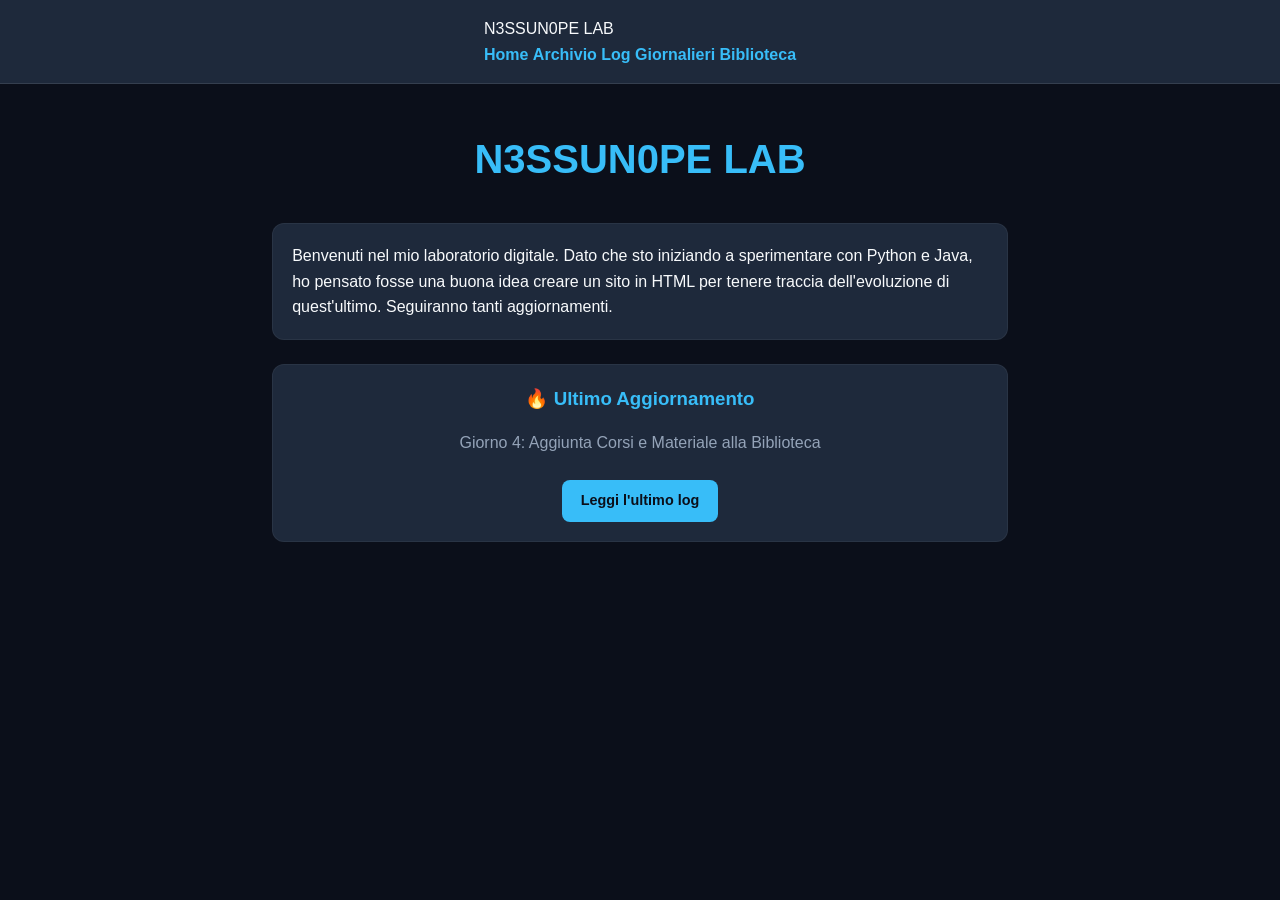
<file: index.html>
<!DOCTYPE html>
<html>
<head>
    <title>Home Page N3SSUN0PE LAB</title>
    <link rel="stylesheet" href="style.css">
    <meta name="google-site-verification" content="kBuluuPNDOZvU0NJDACWlnb50VMcXfLut7V9dXuhPXE" />
</head>
<body>
    <nav class="navbar">
        <div class="nav-content">
            <span class="nav-logo">N3SSUN0PE LAB</span>
            <div class="nav-links">
                <a href="index.html" class="active">Home</a>
                <a href="archivio.html">Archivio Log Giornalieri</a>
                <a href="biblioteca.html">Biblioteca</a>
            </div>
        </div>
    </nav>

    <div class="container">
        <h1>N3SSUN0PE LAB</h1>
        <div class="log-card" style="text-align: left;">
            <p style="margin: 0;">Benvenuti nel mio laboratorio digitale. Dato che sto iniziando a sperimentare con Python e Java, ho pensato fosse una buona idea creare un sito in HTML per tenere traccia dell'evoluzione di quest'ultimo. Seguiranno tanti aggiornamenti.</p>
        </div>
        <div class="log-card" style="display: flex; flex-direction: column; align-items: center; gap: 0.5rem;">
            <h3 style="color: var(--accent); margin: 0;">🔥 Ultimo Aggiornamento</h3>
            <!-- LATEST_START -->
            <p style="margin: 0.5rem 0; color: var(--text-dim);">Giorno 4: Aggiunta Corsi e Materiale alla Biblioteca</p>
            <a href="giorno4.html" style="background: var(--accent); color: var(--bg); padding: 0.6rem 1.2rem; border-radius: 8px; font-weight: bold; font-size: 0.9rem; margin-top: 0.5rem; transition: 0.3s;">Leggi l'ultimo log</a>
            <!-- LATEST_END -->
        </div>
    </div>
</body>
</html>
</file>
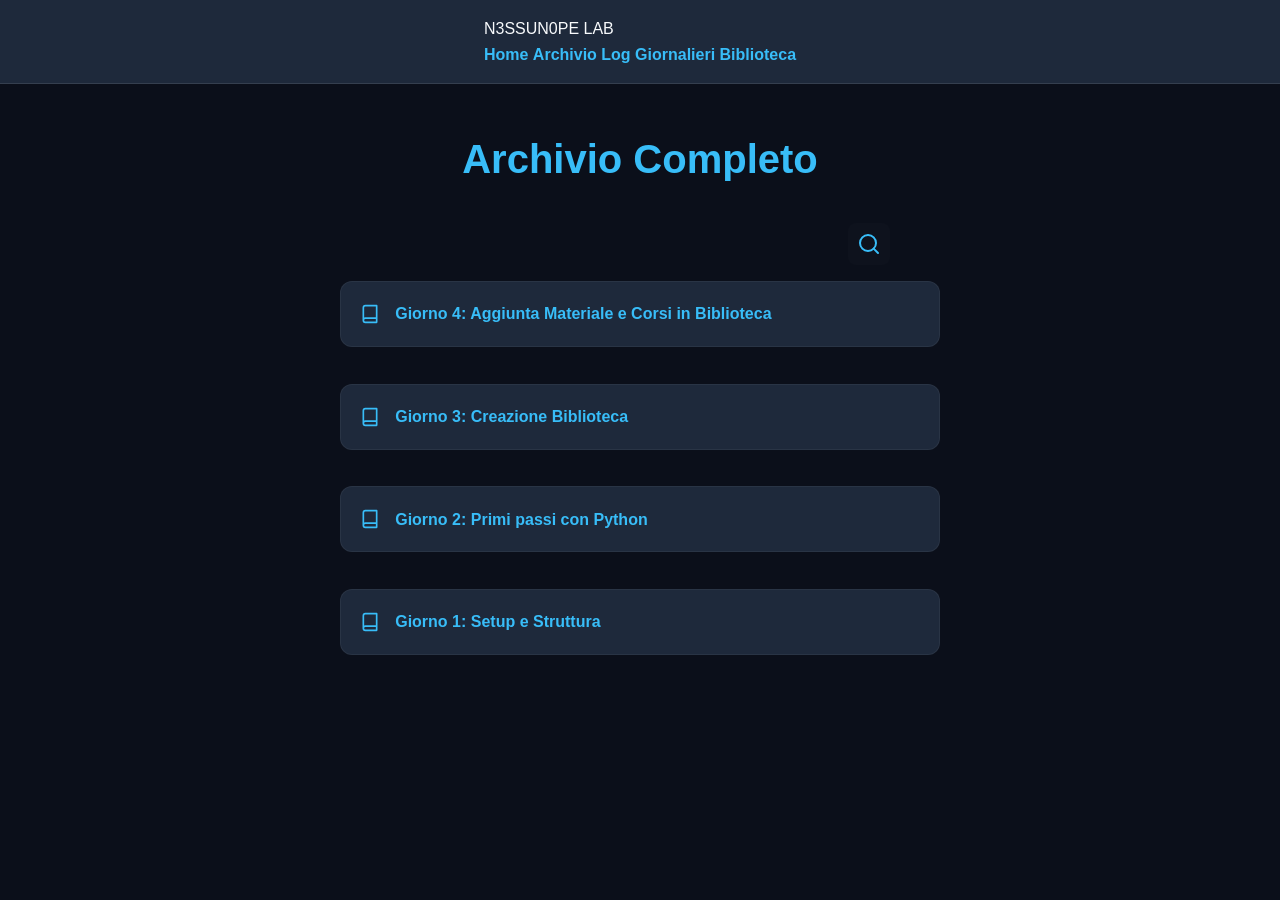
<file: archivio.html>
<!DOCTYPE html>
<html>
<head>
    <title>Archivio Log Giornalieri - N3SSUN0PE LAB</title>
    <link rel="stylesheet" href="style.css">
</head>
<body>
    <nav class="navbar">
        <div class="nav-content">
            <span class="nav-logo">N3SSUN0PE LAB</span>
            <div class="nav-links">
                <a href="index.html">Home</a>
                <a href="archivio.html" class="active">Archivio Log Giornalieri</a>
                <a href="biblioteca.html">Biblioteca</a>
            </div>
        </div>
    </nav>

    <div class="container">
        <h1>Archivio Completo</h1>
        
        <div style="max-width: 500px; margin: 0 auto 1rem auto; display: flex; justify-content: flex-end;">
            <div id="containerRicerca" class="search-wrapper">
                <svg id="iconaLente" onclick="toggleRicerca()" class="search-icon" viewBox="0 0 24 24" fill="none" stroke="currentColor" stroke-width="2" stroke-linecap="round" stroke-linejoin="round">
                    <circle cx="11" cy="11" r="8"></circle>
                    <line x1="21" y1="21" x2="16.65" y2="16.65"></line>
                </svg>
                <input type="text" id="barraRicerca" onkeyup="filtraLog()" placeholder="Cerca log..." class="search-input">
            </div>
        </div>

        <div class="grid-materie">
            <!-- INJECT_HERE -->
            <a href="giorno4.html" class="log-card">
                <svg width="20" height="20" viewBox="0 0 24 24" fill="none" stroke="currentColor" stroke-width="2" stroke-linecap="round" stroke-linejoin="round"><path d="M4 19.5v-15A2.5 2.5 0 0 1 6.5 2H20v20H6.5a2.5 2.5 0 0 1 0-5H20"/></svg>
                Giorno 4: Aggiunta Materiale e Corsi in Biblioteca
            </a>

            <a href="giorno3.html" class="log-card">
                <svg width="20" height="20" viewBox="0 0 24 24" fill="none" stroke="currentColor" stroke-width="2" stroke-linecap="round" stroke-linejoin="round"><path d="M4 19.5v-15A2.5 2.5 0 0 1 6.5 2H20v20H6.5a2.5 2.5 0 0 1 0-5H20"/></svg>
                Giorno 3: Creazione Biblioteca
            </a>

            <a href="giorno2.html" class="log-card">
                <svg width="20" height="20" viewBox="0 0 24 24" fill="none" stroke="currentColor" stroke-width="2" stroke-linecap="round" stroke-linejoin="round"><path d="M4 19.5v-15A2.5 2.5 0 0 1 6.5 2H20v20H6.5a2.5 2.5 0 0 1 0-5H20"/></svg>
                Giorno 2: Primi passi con Python
            </a>

            <a href="giorno1.html" class="log-card">
                <svg width="20" height="20" viewBox="0 0 24 24" fill="none" stroke="currentColor" stroke-width="2" stroke-linecap="round" stroke-linejoin="round"><path d="M4 19.5v-15A2.5 2.5 0 0 1 6.5 2H20v20H6.5a2.5 2.5 0 0 1 0-5H20"/></svg>
                Giorno 1: Setup e Struttura
            </a>
        </div>
    </div>

<script>
        const searchWrapper = document.getElementById('containerRicerca');
        const searchInput = document.getElementById('barraRicerca');

        function toggleRicerca() {
            searchWrapper.classList.toggle('expanded');
            if (searchWrapper.classList.contains('expanded')) {
                searchInput.focus();
            } else {
                pulisciRicerca();
            }
        }

        function pulisciRicerca() {
            searchInput.value = ''; 
            filtraLog(); // Rimostra tutti i log
        }

        function filtraLog() {
            let inputLower = searchInput.value.toLowerCase();
            let cards = document.querySelectorAll('.log-card');

            cards.forEach(card => {
                let testo = card.textContent || card.innerText;
                if (testo.toLowerCase().indexOf(inputLower) > -1) {
                    card.style.display = "flex"; // "flex" per mantenere l'allineamento delle icone
                } else {
                    card.style.display = "none";
                }
            });
        }

        // Chiude la barra se clicchi fuori
        document.addEventListener('click', function(event) {
            if (searchWrapper.classList.contains('expanded') && !searchWrapper.contains(event.target)) {
                searchWrapper.classList.remove('expanded');
                pulisciRicerca();
            }
        });
    </script>
    
</body>
</html>
</file>
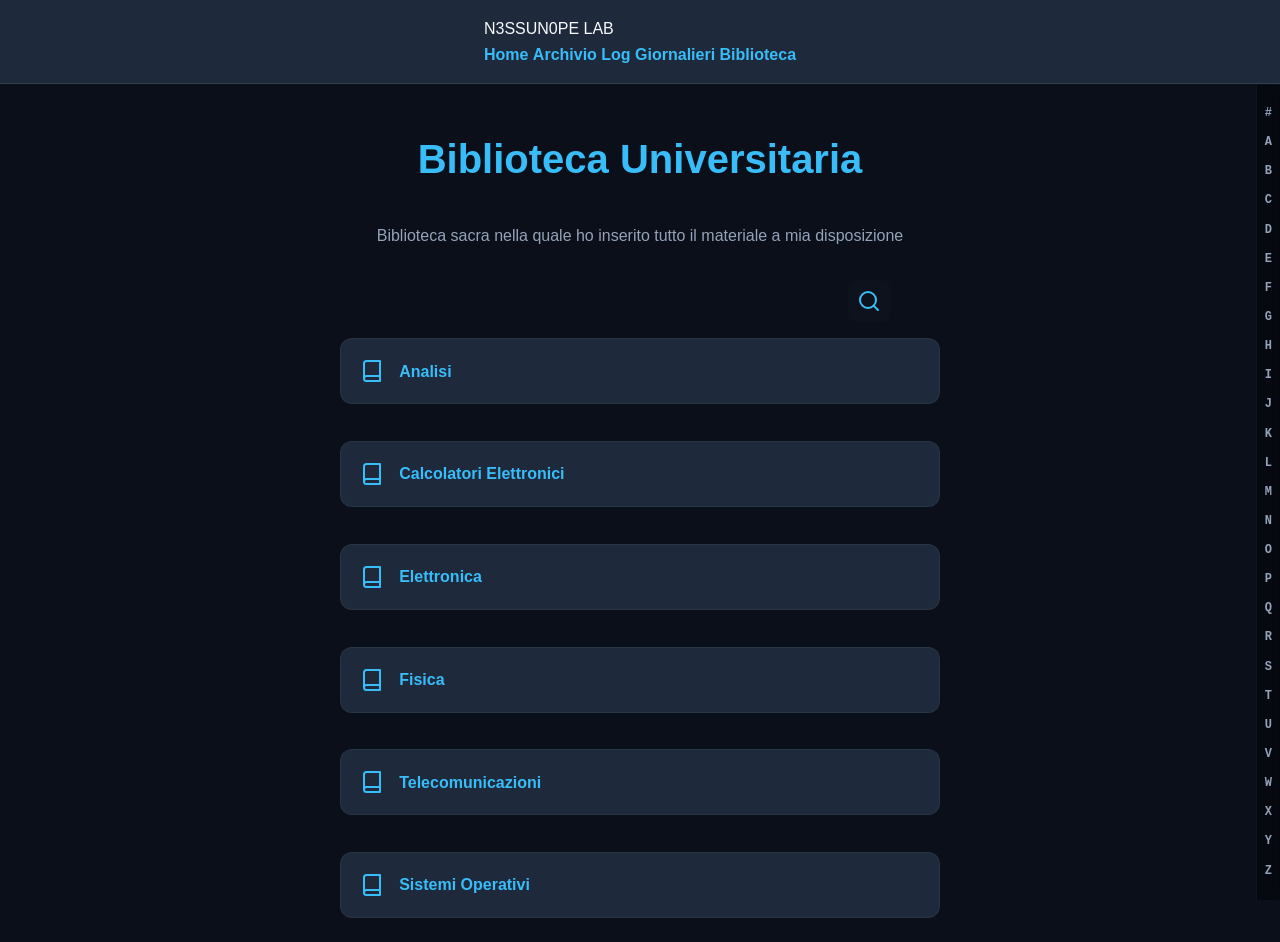
<file: biblioteca.html>
<!DOCTYPE html>
<html>
<head>
    <title>Biblioteca - N3SSUN0PE LAB</title>
    <link rel="stylesheet" href="style.css">
</head>
<body>
    <nav class="navbar">
        <div class="nav-content">
            <span class="nav-logo">N3SSUN0PE LAB</span>
            <div class="nav-links">
                <a href="index.html">Home</a>
                <a href="archivio.html">Archivio Log Giornalieri</a>
                <a href="biblioteca.html" class="active">Biblioteca</a>
            </div>
        </div>
    </nav>
    
    <div class="container">
        <h1>Biblioteca Universitaria</h1>
        <p style="color: var(--text-dim); text-align: center; margin-bottom: 2rem;">Biblioteca sacra nella quale ho inserito tutto il materiale a mia disposizione</p>
        
        <div style="max-width: 500px; margin: 0 auto 1rem auto; display: flex; justify-content: flex-end;">
            <div id="containerRicerca" class="search-wrapper">
                
                <svg id="iconaLente" onclick="toggleRicerca()" class="search-icon" viewBox="0 0 24 24" fill="none" stroke="currentColor" stroke-width="2" stroke-linecap="round" stroke-linejoin="round">
                    <circle cx="11" cy="11" r="8"></circle>
                    <line x1="21" y1="21" x2="16.65" y2="16.65"></line>
                </svg>

                <input type="text" id="barraRicerca" onkeyup="filtraMaterie()" placeholder="Cerca corso..." class="search-input">
            </div>
        </div>
        <!-- INJECT_BIBLIOTECA_START -->
        <div class="grid-materie">
            <a href="materia_analisi.html" class="log-card">
                <svg width="24" height="24" viewBox="0 0 24 24" fill="none" stroke="currentColor" stroke-width="2" stroke-linecap="round" stroke-linejoin="round"><path d="M4 19.5v-15A2.5 2.5 0 0 1 6.5 2H20v20H6.5a2.5 2.5 0 0 1 0-5H20"/></svg>
                Analisi
            </a>
            <a href="materia_calcolatori_elettronici.html" class="log-card">
                <svg width="24" height="24" viewBox="0 0 24 24" fill="none" stroke="currentColor" stroke-width="2" stroke-linecap="round" stroke-linejoin="round"><path d="M4 19.5v-15A2.5 2.5 0 0 1 6.5 2H20v20H6.5a2.5 2.5 0 0 1 0-5H20"/></svg>
                Calcolatori Elettronici
            </a>
            <a href="materia_elettronica.html" class="log-card">
                <svg width="24" height="24" viewBox="0 0 24 24" fill="none" stroke="currentColor" stroke-width="2" stroke-linecap="round" stroke-linejoin="round"><path d="M4 19.5v-15A2.5 2.5 0 0 1 6.5 2H20v20H6.5a2.5 2.5 0 0 1 0-5H20"/></svg>
                Elettronica
            </a>
            <a href="materia_Fisica.html" class="log-card">
                <svg width="24" height="24" viewBox="0 0 24 24" fill="none" stroke="currentColor" stroke-width="2" stroke-linecap="round" stroke-linejoin="round"><path d="M4 19.5v-15A2.5 2.5 0 0 1 6.5 2H20v20H6.5a2.5 2.5 0 0 1 0-5H20"/></svg>
                Fisica
            </a>
            <a href="materia_fondamenti_di_telecomunicazioni.html" class="log-card">
                <svg width="24" height="24" viewBox="0 0 24 24" fill="none" stroke="currentColor" stroke-width="2" stroke-linecap="round" stroke-linejoin="round"><path d="M4 19.5v-15A2.5 2.5 0 0 1 6.5 2H20v20H6.5a2.5 2.5 0 0 1 0-5H20"/></svg>
                Telecomunicazioni
            </a>
            <a href="materia_sistemi_operativi.html" class="log-card">
                <svg width="24" height="24" viewBox="0 0 24 24" fill="none" stroke="currentColor" stroke-width="2" stroke-linecap="round" stroke-linejoin="round"><path d="M4 19.5v-15A2.5 2.5 0 0 1 6.5 2H20v20H6.5a2.5 2.5 0 0 1 0-5H20"/></svg>
                Sistemi Operativi
            </a>
        </div>
        <!-- INJECT_BIBLIOTECA_END -->
    </div>

    <div id="rubricaAlfabetica" class="alfabeto-sidebar"></div>

    <script>
        const searchWrapper = document.getElementById('containerRicerca');
        const searchInput = document.getElementById('barraRicerca');
        const rubrica = document.getElementById('rubricaAlfabetica');

        // --- 1. GENERAZIONE RUBRICA ALFABETICA ---
        const lettere = ['#', 'A','B','C','D','E','F','G','H','I','J','K','L','M','N','O','P','Q','R','S','T','U','V','W','X','Y','Z'];
        lettere.forEach(l => {
            let span = document.createElement('span');
            span.innerText = l;
            span.onclick = () => vaiALettera(l);
            rubrica.appendChild(span);
        });

        // --- 2. LOGICA DI SCORRIMENTO RUBRICA (Navigazione pura) ---
        function vaiALettera(lettera) {
            // Se clicchi il cancelletto, torna in cima alla pagina
            if (lettera === '#') {
                window.scrollTo({ top: 0, behavior: 'smooth' });
                return;
            }

            let bottoni = document.querySelectorAll('.log-card');
            for (let bottone of bottoni) {
                let testo = bottone.textContent || bottone.innerText;
                // Pulisce l'emoji per leggere la prima lettera vera
                let testoPulito = testo.replace(/[^a-zA-Z]/g, '').trim().toUpperCase(); 
                
                if (testoPulito.startsWith(lettera)) {
                    // Trovato! Scorri morbidamente fino a questo bottone centrandolo nello schermo
                    bottone.scrollIntoView({ behavior: 'smooth', block: 'center' });
                    
                    // Piccolo flash tattico (ingrandimento e bordo cyan) per evidenziare il bersaglio
                    bottone.style.borderColor = 'var(--accent)';
                    bottone.style.transform = 'scale(1.05)';
                    
                    // Rimuove l'effetto dopo 800 millisecondi
                    setTimeout(() => {
                        bottone.style.borderColor = 'rgba(255,255,255,0.05)';
                        bottone.style.transform = '';
                    }, 800);
                    
                    break; // Si ferma al primo che trova, ignorando i successivi con la stessa lettera
                }
            }
        }

        // --- 3. LOGICA BARRA DI RICERCA (Questa rimane un filtro puro) ---
        function toggleRicerca() {
            searchWrapper.classList.toggle('expanded');
            if (searchWrapper.classList.contains('expanded')) {
                searchInput.focus();
            } else {
                pulisciRicerca();
            }
        }

        function pulisciRicerca() {
            searchInput.value = ''; 
            filtraMaterie(); // Rimostra tutto
        }

        function filtraMaterie() {
            let inputLower = searchInput.value.toLowerCase();
            let bottoni = document.querySelectorAll('.log-card');

            bottoni.forEach(bottone => {
                let testo = bottone.textContent || bottone.innerText;
                if (testo.toLowerCase().indexOf(inputLower) > -1) {
                    bottone.style.display = "block";
                } else {
                    bottone.style.display = "none";
                }
            });
        }

        // --- 4. RADAR AUTO-CHIUSURA ---
        document.addEventListener('click', function(event) {
            if (searchWrapper.classList.contains('expanded') && !searchWrapper.contains(event.target)) {
                searchWrapper.classList.remove('expanded');
                pulisciRicerca();
            }
        });
    </script>
</body>
</html>
</file>
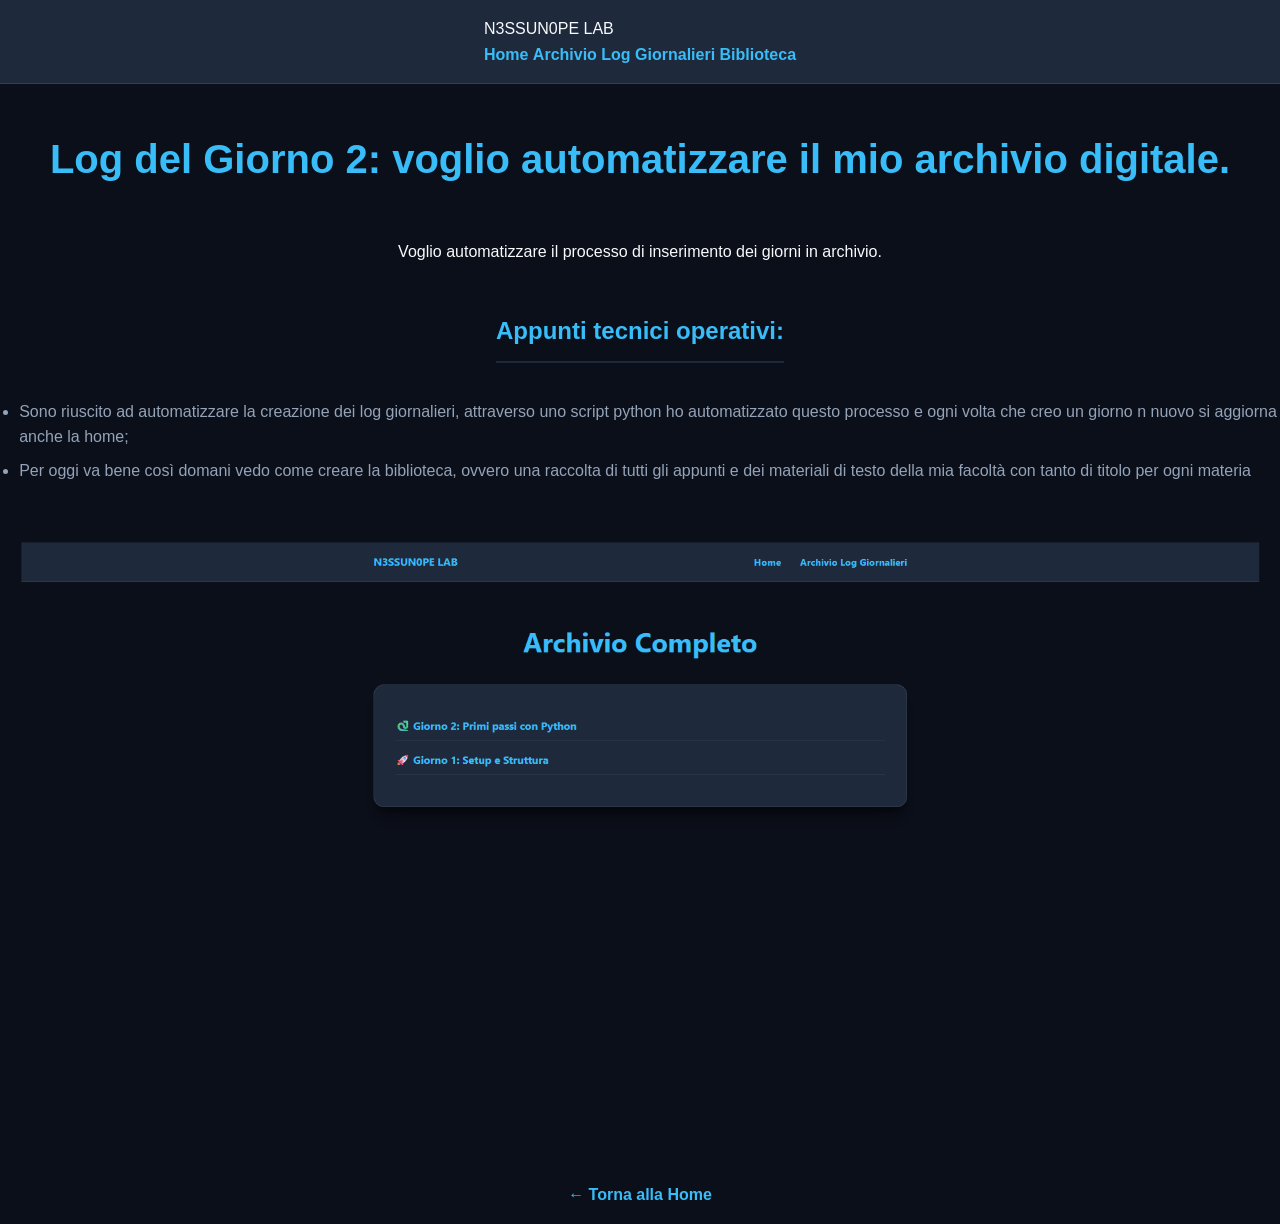
<file: giorno2.html>
<!DOCTYPE html>
<html>
<head>
    <title>Giorno 2 - Primi passi con python per automatizzare</title>
    <link rel="stylesheet" href="style.css">
</head>
<body>
    <nav class="navbar">
        <div class="nav-content">
            <span class="nav-logo">N3SSUN0PE LAB</span>
            <div class="nav-links">
                <a href="index.html">Home</a>
                <a href="archivio.html">Archivio Log Giornalieri</a>
                <a href="biblioteca.html" class="active">Biblioteca</a>
            </div>
        </div>
    </nav>
    <h1>Log del Giorno 2: voglio automatizzare il mio archivio digitale.</h1>
    <p>Voglio automatizzare il processo di inserimento dei giorni in archivio.</p>

    <h2>Appunti tecnici operativi:</h2>
    <ul>
        <li>Sono riuscito ad automatizzare la creazione dei log giornalieri, attraverso uno script python ho automatizzato questo processo e ogni volta che creo un giorno n nuovo si aggiorna anche la home;</li>
        <li>Per oggi va bene così domani vedo come creare la biblioteca, ovvero una raccolta di tutti gli appunti e dei materiali di testo della mia facoltà con tanto di titolo per ogni materia</li>
    </ul>
    <img src="giorno2.png" alt="screenshot di test del giorno corrente">

    <br>
    <p><a href="index.html">← Torna alla Home</a></p>
</body>
</html>
</file>
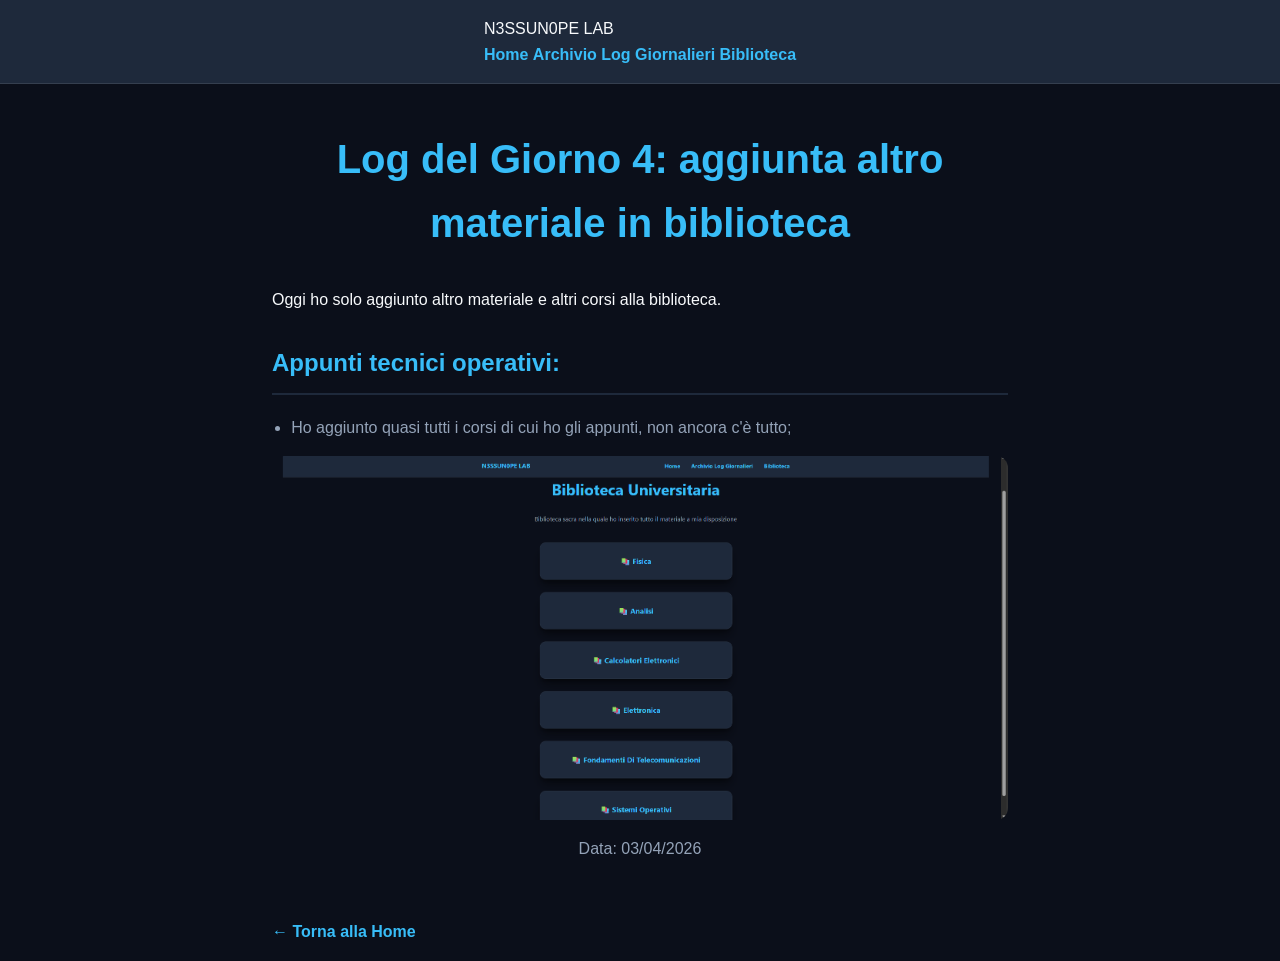
<file: giorno4.html>
<!DOCTYPE html>
<html>
<head>
    <title>Giorno 4 - N3SSUN0PE LAB</title>
    <link rel="stylesheet" href="style.css">
</head>
<body>
    <nav class="navbar">
        <div class="nav-content">
            <span class="nav-logo">N3SSUN0PE LAB</span>
            <div class="nav-links">
                <a href="index.html">Home</a>
                <a href="archivio.html">Archivio Log Giornalieri</a>
                <a href="biblioteca.html" class="active">Biblioteca</a>
            </div>
        </div>
    </nav>

    <div class="container">
        <h1>Log del Giorno 4: aggiunta altro materiale in biblioteca</h1>
        <p>Oggi ho solo aggiunto altro materiale e altri corsi alla biblioteca.</p>
        
        <h2>Appunti tecnici operativi:</h2>
        <ul>
            <li>Ho aggiunto quasi tutti i corsi di cui ho gli appunti, non ancora c'è tutto;</li>
        </ul>
        <img src="giorno4.png" alt="screenshot di test del giorno corrente">
        <p style="color: var(--text-dim); text-align: center;">Data: 03/04/2026</p>
        
        <br>
    <p><a href="index.html">← Torna alla Home</a></p>
    </div>
</body>
</html>
</file>
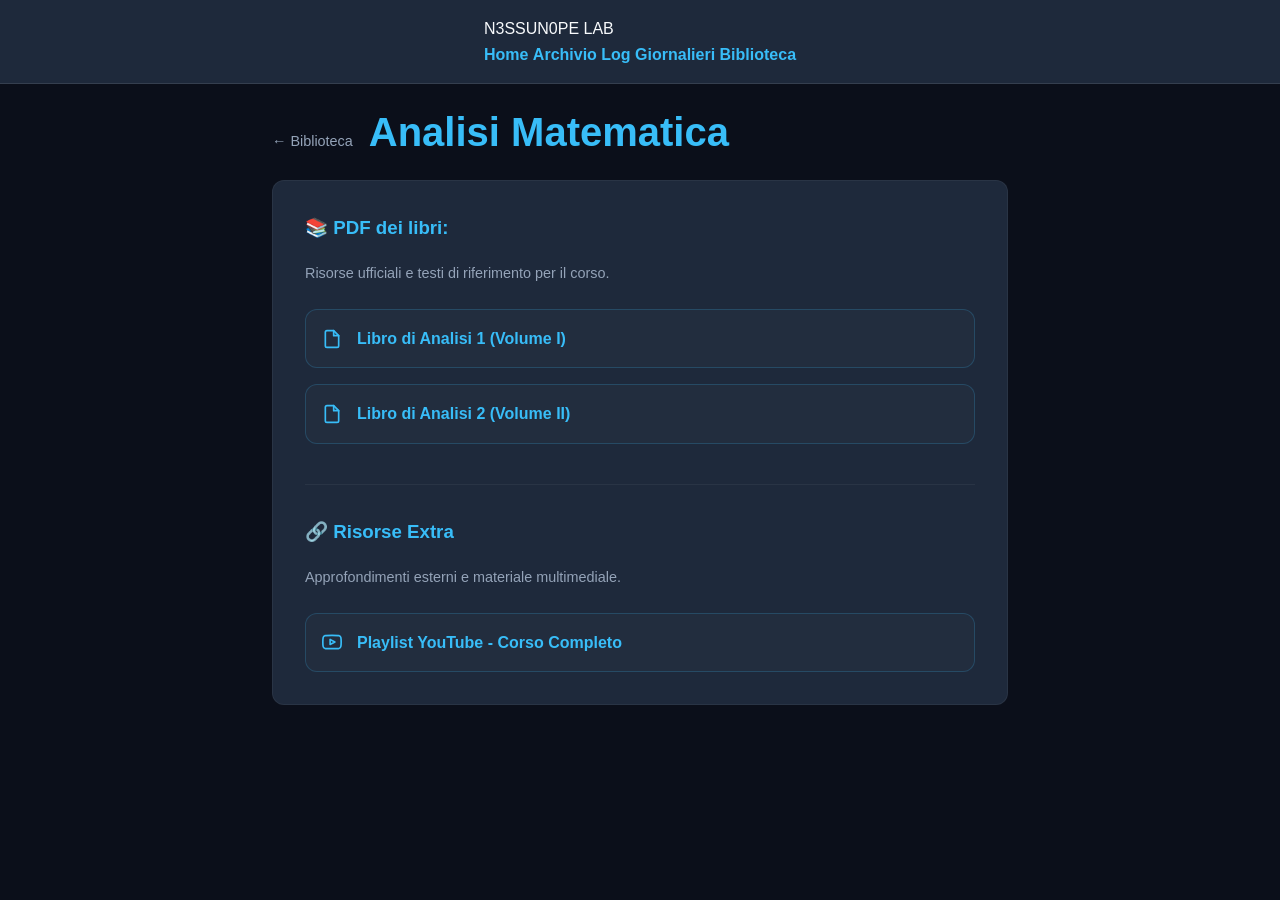
<file: materia_analisi.html>
<!DOCTYPE html>
<html>
<head>
    <title>Analisi - N3SSUN0PE LAB</title>
    <link rel="stylesheet" href="style.css">
</head>
<body>
    <nav class="navbar">
        <div class="nav-content">
            <span class="nav-logo">N3SSUN0PE LAB</span>
            <div class="nav-links">
                <a href="index.html">Home</a>
                <a href="archivio.html">Archivio Log Giornalieri</a>
                <a href="biblioteca.html" class="active">Biblioteca</a>
            </div>
        </div>
    </nav>

    <div class="container">
        <div style="display: flex; align-items: baseline; gap: 1rem; margin-bottom: 1rem;">
            <a href="biblioteca.html" style="color: var(--text-dim); font-size: 0.9rem; font-weight: normal;">← Biblioteca</a>
            <h1 style="margin: 0; text-align: left;">Analisi Matematica</h1>
        </div>
        
        <div class="log-card" style="display: block; text-align: left; padding: 2rem;">
            
            <h3 style="color: var(--accent); margin-top: 0;">📚 PDF dei libri:</h3>
            <p style="color: var(--text-dim); font-size: 0.9rem; margin-bottom: 1.5rem;">Risorse ufficiali e testi di riferimento per il corso.</p>
            
            <div style="display: flex; flex-direction: column; gap: 1rem; margin-bottom: 2.5rem;">
                <a href="assets/biblioteca/analisi/analisiVol1.pdf" target="_blank" class="log-card" style="margin: 0; padding: 1rem; border-color: rgba(56, 189, 248, 0.2); background: rgba(255,255,255,0.02); justify-content: flex-start;">
                    <svg width="20" height="20" viewBox="0 0 24 24" fill="none" stroke="currentColor" stroke-width="2" stroke-linecap="round" stroke-linejoin="round"><path d="M14 2H6a2 2 0 0 0-2 2v16a2 2 0 0 0 2 2h12a2 2 0 0 0 2-2V8z"></path><polyline points="14 2 14 8 20 8"></polyline></svg>
                    Libro di Analisi 1 (Volume I)
                </a>
                <a href="assets/biblioteca/analisi/analisiVol2.pdf" target="_blank" class="log-card" style="margin: 0; padding: 1rem; border-color: rgba(56, 189, 248, 0.2); background: rgba(255,255,255,0.02); justify-content: flex-start;">
                    <svg width="20" height="20" viewBox="0 0 24 24" fill="none" stroke="currentColor" stroke-width="2" stroke-linecap="round" stroke-linejoin="round"><path d="M14 2H6a2 2 0 0 0-2 2v16a2 2 0 0 0 2 2h12a2 2 0 0 0 2-2V8z"></path><polyline points="14 2 14 8 20 8"></polyline></svg>
                    Libro di Analisi 2 (Volume II)
                </a>
            </div>

            <hr style="border: 0; border-top: 1px solid rgba(255,255,255,0.05); margin-bottom: 2rem;">

            <h3 style="color: var(--accent);">🔗 Risorse Extra</h3>
            <p style="color: var(--text-dim); font-size: 0.9rem; margin-bottom: 1.5rem;">Approfondimenti esterni e materiale multimediale.</p>
            
            <a href="https://youtube.com/playlist?list=PLAQopGWlIcyZlCmXWE_KvtMi57Mwbyf6C&si=ACmyqZ352jbSruxj" target="_blank" class="log-card" style="margin: 0; padding: 1rem; border-color: rgba(56, 189, 248, 0.2); background: rgba(255,255,255,0.02); justify-content: flex-start;">
                <svg width="20" height="20" viewBox="0 0 24 24" fill="none" stroke="currentColor" stroke-width="2" stroke-linecap="round" stroke-linejoin="round"><path d="M22.54 6.42a2.78 2.78 0 0 0-1.94-2C18.88 4 12 4 12 4s-6.88 0-8.6.42a2.78 2.78 0 0 0-1.94 2C1 8.11 1 12 1 12s0 3.89.42 5.58a2.78 2.78 0 0 0 1.94 2C5.12 20 12 20 12 20s6.88 0 8.6-.42a2.78 2.78 0 0 0 1.94-2C23 15.89 23 12 23 12s0-3.89-.42-5.58z"></path><polygon points="9.75 15.02 15.5 12 9.75 8.98 9.75 15.02"></polygon></svg>
                Playlist YouTube - Corso Completo
            </a>
        </div>
    </div>
</body>
</html>
</file>
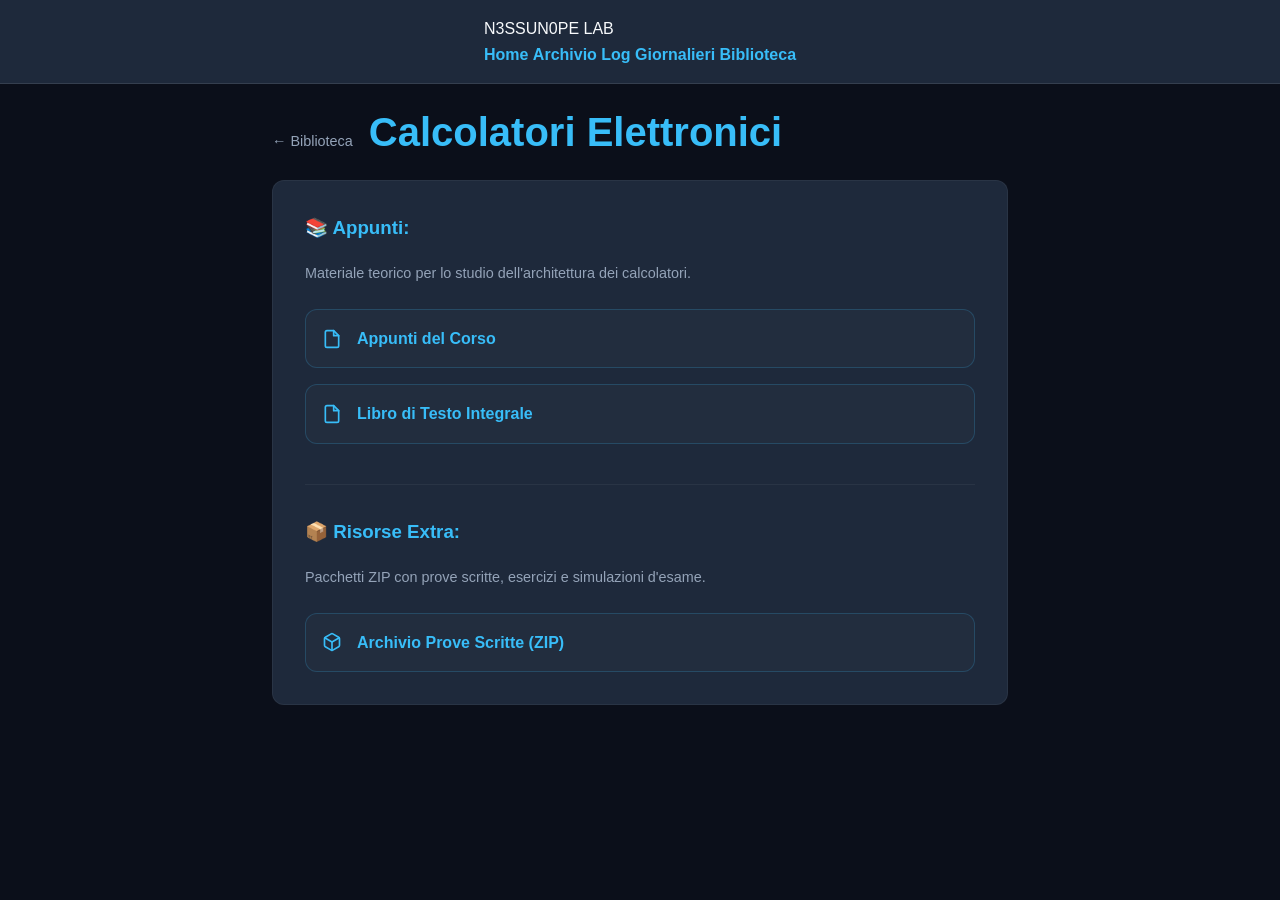
<file: materia_calcolatori_elettronici.html>
<!DOCTYPE html>
<html>
<head>
    <title>Calcolatori Elettronici - N3SSUN0PE LAB</title>
    <link rel="stylesheet" href="style.css">
</head>
<body>
    <nav class="navbar">
        <div class="nav-content">
            <span class="nav-logo">N3SSUN0PE LAB</span>
            <div class="nav-links">
                <a href="index.html">Home</a>
                <a href="archivio.html">Archivio Log Giornalieri</a>
                <a href="biblioteca.html" class="active">Biblioteca</a>
            </div>
        </div>
    </nav>

    <div class="container">
        <div style="display: flex; align-items: baseline; gap: 1rem; margin-bottom: 1rem;">
            <a href="biblioteca.html" style="color: var(--text-dim); font-size: 0.9rem; font-weight: normal;">← Biblioteca</a>
            <h1 style="margin: 0; text-align: left;">Calcolatori Elettronici</h1>
        </div>
        
        <div class="log-card" style="display: block; text-align: left; padding: 2rem;">
            
            <h3 style="color: var(--accent); margin-top: 0;">📚 Appunti:</h3>
            <p style="color: var(--text-dim); font-size: 0.9rem; margin-bottom: 1.5rem;">Materiale teorico per lo studio dell'architettura dei calcolatori.</p>
            
            <div style="display: flex; flex-direction: column; gap: 1rem; margin-bottom: 2.5rem;">
                <a href="assets/biblioteca/calcolatori_elettronici/AppuntiCalcolatoriElettronici.pdf" target="_blank" class="log-card" style="margin: 0; padding: 1rem; border-color: rgba(56, 189, 248, 0.2); background: rgba(255,255,255,0.02); justify-content: flex-start;">
                    <svg width="20" height="20" viewBox="0 0 24 24" fill="none" stroke="currentColor" stroke-width="2" stroke-linecap="round" stroke-linejoin="round"><path d="M14 2H6a2 2 0 0 0-2 2v16a2 2 0 0 0 2 2h12a2 2 0 0 0 2-2V8z"></path><polyline points="14 2 14 8 20 8"></polyline></svg>
                    Appunti del Corso
                </a>
                <a href="assets/biblioteca/calcolatori_elettronici/LibroCalcolatoriElettronici.pdf" target="_blank" class="log-card" style="margin: 0; padding: 1rem; border-color: rgba(56, 189, 248, 0.2); background: rgba(255,255,255,0.02); justify-content: flex-start;">
                    <svg width="20" height="20" viewBox="0 0 24 24" fill="none" stroke="currentColor" stroke-width="2" stroke-linecap="round" stroke-linejoin="round"><path d="M14 2H6a2 2 0 0 0-2 2v16a2 2 0 0 0 2 2h12a2 2 0 0 0 2-2V8z"></path><polyline points="14 2 14 8 20 8"></polyline></svg>
                    Libro di Testo Integrale
                </a>
            </div>

            <hr style="border: 0; border-top: 1px solid rgba(255,255,255,0.05); margin-bottom: 2rem;">

            <h3 style="color: var(--accent);">📦 Risorse Extra:</h3>
            <p style="color: var(--text-dim); font-size: 0.9rem; margin-bottom: 1.5rem;">Pacchetti ZIP con prove scritte, esercizi e simulazioni d'esame.</p>
            
            <a href="assets/biblioteca/calcolatori_elettronici/ArchivioCalcolatori.zip" target="_blank" class="log-card" style="margin: 0; padding: 1rem; border-color: rgba(56, 189, 248, 0.2); background: rgba(255,255,255,0.02); justify-content: flex-start;">
                <svg width="20" height="20" viewBox="0 0 24 24" fill="none" stroke="currentColor" stroke-width="2" stroke-linecap="round" stroke-linejoin="round"><path d="M21 16V8a2 2 0 0 0-1-1.73l-7-4a2 2 0 0 0-2 0l-7 4A2 2 0 0 0 3 8v8a2 2 0 0 0 1 1.73l7 4a2 2 0 0 0 2 0l7-4A2 2 0 0 0 21 16z"></path><polyline points="3.27 6.96 12 12.01 20.73 6.96"></polyline><line x1="12" y1="22.08" x2="12" y2="12"></line></svg>
                Archivio Prove Scritte (ZIP)
            </a>
        </div>
    </div>
</body>
</html>
</file>
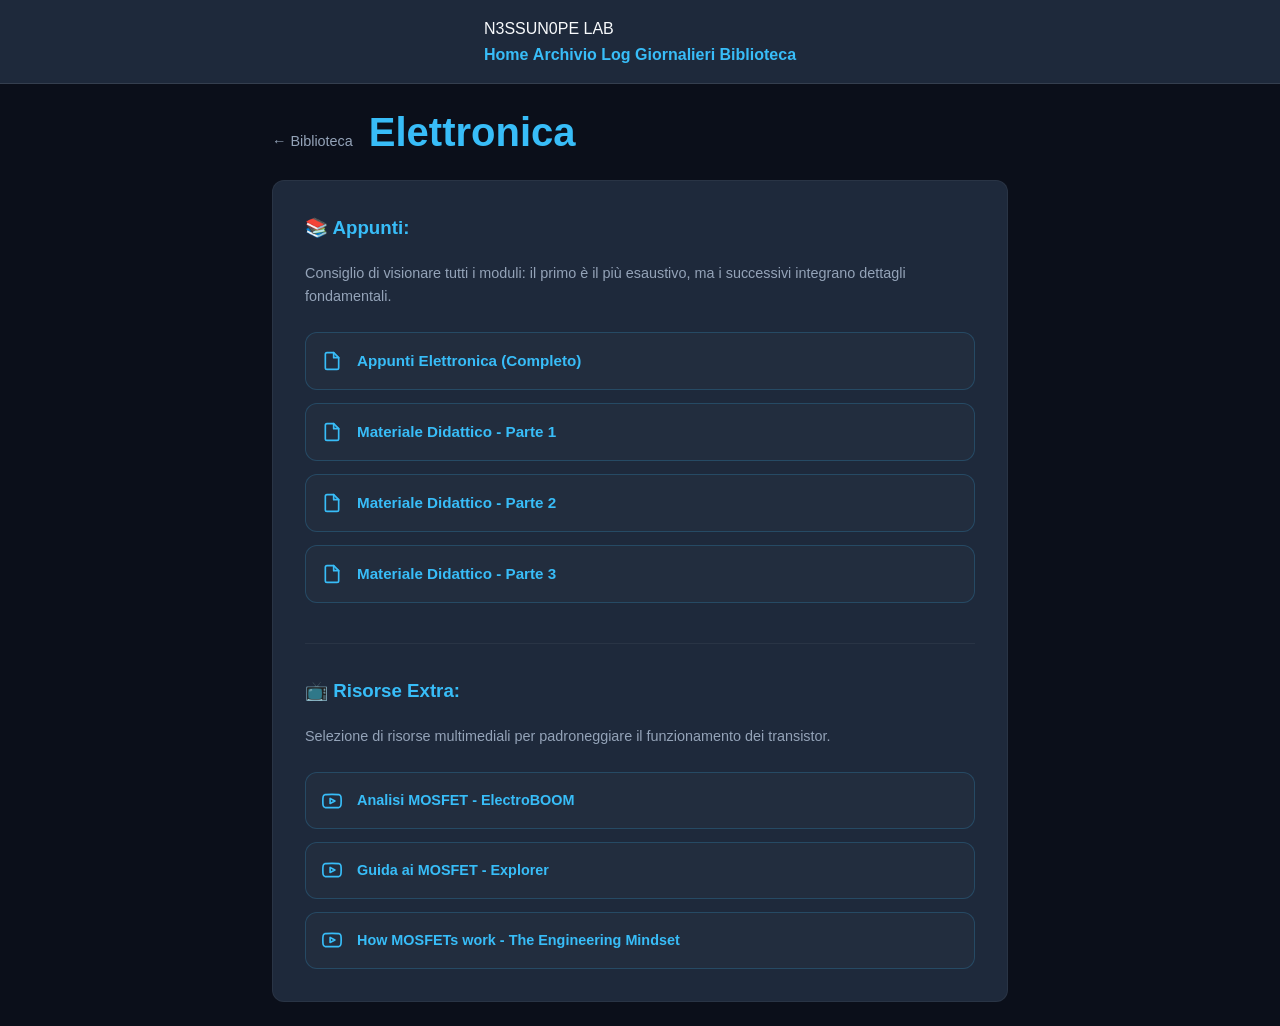
<file: materia_elettronica.html>
<!DOCTYPE html>
<html>
<head>
    <title>Elettronica - N3SSUN0PE LAB</title>
    <link rel="stylesheet" href="style.css">
</head>
<body>
    <nav class="navbar">
        <div class="nav-content">
            <span class="nav-logo">N3SSUN0PE LAB</span>
            <div class="nav-links">
                <a href="index.html">Home</a>
                <a href="archivio.html">Archivio Log Giornalieri</a>
                <a href="biblioteca.html" class="active">Biblioteca</a>
            </div>
        </div>
    </nav>

    <div class="container">
        <div style="display: flex; align-items: baseline; gap: 1rem; margin-bottom: 1rem;">
            <a href="biblioteca.html" style="color: var(--text-dim); font-size: 0.9rem; font-weight: normal;">← Biblioteca</a>
            <h1 style="margin: 0; text-align: left;">Elettronica</h1>
        </div>
        
        <div class="log-card" style="display: block; text-align: left; padding: 2rem;">
            
            <h3 style="color: var(--accent); margin-top: 0;">📚 Appunti:</h3>
            <p style="color: var(--text-dim); font-size: 0.9rem; margin-bottom: 1.5rem;">
                Consiglio di visionare tutti i moduli: il primo è il più esaustivo, ma i successivi integrano dettagli fondamentali.
            </p>
            
            <div style="display: flex; flex-direction: column; gap: 0.8rem; margin-bottom: 2.5rem;">
                <a href="assets/biblioteca/elettronica/appunti_elettronica.pdf" target="_blank" class="log-card" style="margin: 0; padding: 1rem; border-color: rgba(56, 189, 248, 0.2); background: rgba(255,255,255,0.02); justify-content: flex-start; font-size: 0.95rem;">
                    <svg width="20" height="20" viewBox="0 0 24 24" fill="none" stroke="currentColor" stroke-width="2" stroke-linecap="round" stroke-linejoin="round"><path d="M14 2H6a2 2 0 0 0-2 2v16a2 2 0 0 0 2 2h12a2 2 0 0 0 2-2V8z"></path><polyline points="14 2 14 8 20 8"></polyline></svg>
                    Appunti Elettronica (Completo)
                </a>
                <a href="assets/biblioteca/elettronica/materialeDidatticoparte1.pdf" target="_blank" class="log-card" style="margin: 0; padding: 1rem; border-color: rgba(56, 189, 248, 0.2); background: rgba(255,255,255,0.02); justify-content: flex-start; font-size: 0.95rem;">
                    <svg width="20" height="20" viewBox="0 0 24 24" fill="none" stroke="currentColor" stroke-width="2" stroke-linecap="round" stroke-linejoin="round"><path d="M14 2H6a2 2 0 0 0-2 2v16a2 2 0 0 0 2 2h12a2 2 0 0 0 2-2V8z"></path><polyline points="14 2 14 8 20 8"></polyline></svg>
                    Materiale Didattico - Parte 1
                </a>
                <a href="assets/biblioteca/elettronica/materialeDidatticoparte2.pdf" target="_blank" class="log-card" style="margin: 0; padding: 1rem; border-color: rgba(56, 189, 248, 0.2); background: rgba(255,255,255,0.02); justify-content: flex-start; font-size: 0.95rem;">
                    <svg width="20" height="20" viewBox="0 0 24 24" fill="none" stroke="currentColor" stroke-width="2" stroke-linecap="round" stroke-linejoin="round"><path d="M14 2H6a2 2 0 0 0-2 2v16a2 2 0 0 0 2 2h12a2 2 0 0 0 2-2V8z"></path><polyline points="14 2 14 8 20 8"></polyline></svg>
                    Materiale Didattico - Parte 2
                </a>
                <a href="assets/biblioteca/elettronica/materialeDidatticoparte3.pdf" target="_blank" class="log-card" style="margin: 0; padding: 1rem; border-color: rgba(56, 189, 248, 0.2); background: rgba(255,255,255,0.02); justify-content: flex-start; font-size: 0.95rem;">
                    <svg width="20" height="20" viewBox="0 0 24 24" fill="none" stroke="currentColor" stroke-width="2" stroke-linecap="round" stroke-linejoin="round"><path d="M14 2H6a2 2 0 0 0-2 2v16a2 2 0 0 0 2 2h12a2 2 0 0 0 2-2V8z"></path><polyline points="14 2 14 8 20 8"></polyline></svg>
                    Materiale Didattico - Parte 3
                </a>
            </div>

            <hr style="border: 0; border-top: 1px solid rgba(255,255,255,0.05); margin-bottom: 2rem;">

            <h3 style="color: var(--accent);">📺 Risorse Extra:</h3>
            <p style="color: var(--text-dim); font-size: 0.9rem; margin-bottom: 1.5rem;">Selezione di risorse multimediali per padroneggiare il funzionamento dei transistor.</p>
            
            <div style="display: flex; flex-direction: column; gap: 0.8rem;">
                <a href="https://youtu.be/lyfx8CL7AkI" target="_blank" class="log-card" style="margin: 0; padding: 1rem; border-color: rgba(56, 189, 248, 0.2); background: rgba(255,255,255,0.02); justify-content: flex-start; font-size: 0.9rem;">
                    <svg width="20" height="20" viewBox="0 0 24 24" fill="none" stroke="currentColor" stroke-width="2" stroke-linecap="round" stroke-linejoin="round"><path d="M22.54 6.42a2.78 2.78 0 0 0-1.94-2C18.88 4 12 4 12 4s-6.88 0-8.6.42a2.78 2.78 0 0 0-1.94 2C1 8.11 1 12 1 12s0 3.89.42 5.58a2.78 2.78 0 0 0 1.94 2C5.12 20 12 20 12 20s6.88 0 8.6-.42a2.78 2.78 0 0 0 1.94-2C23 15.89 23 12 23 12s0-3.89-.42-5.58z"></path><polygon points="9.75 15.02 15.5 12 9.75 8.98 9.75 15.02"></polygon></svg>
                    Analisi MOSFET - ElectroBOOM
                </a>
                <a href="https://youtu.be/rkbjHNEKcRw" target="_blank" class="log-card" style="margin: 0; padding: 1rem; border-color: rgba(56, 189, 248, 0.2); background: rgba(255,255,255,0.02); justify-content: flex-start; font-size: 0.9rem;">
                    <svg width="20" height="20" viewBox="0 0 24 24" fill="none" stroke="currentColor" stroke-width="2" stroke-linecap="round" stroke-linejoin="round"><path d="M22.54 6.42a2.78 2.78 0 0 0-1.94-2C18.88 4 12 4 12 4s-6.88 0-8.6.42a2.78 2.78 0 0 0-1.94 2C1 8.11 1 12 1 12s0 3.89.42 5.58a2.78 2.78 0 0 0 1.94 2C5.12 20 12 20 12 20s6.88 0 8.6-.42a2.78 2.78 0 0 0 1.94-2C23 15.89 23 12 23 12s0-3.89-.42-5.58z"></path><polygon points="9.75 15.02 15.5 12 9.75 8.98 9.75 15.02"></polygon></svg>
                    Guida ai MOSFET - Explorer
                </a>
                <a href="https://youtu.be/AwRJsze_9m4" target="_blank" class="log-card" style="margin: 0; padding: 1rem; border-color: rgba(56, 189, 248, 0.2); background: rgba(255,255,255,0.02); justify-content: flex-start; font-size: 0.9rem;">
                    <svg width="20" height="20" viewBox="0 0 24 24" fill="none" stroke="currentColor" stroke-width="2" stroke-linecap="round" stroke-linejoin="round"><path d="M22.54 6.42a2.78 2.78 0 0 0-1.94-2C18.88 4 12 4 12 4s-6.88 0-8.6.42a2.78 2.78 0 0 0-1.94 2C1 8.11 1 12 1 12s0 3.89.42 5.58a2.78 2.78 0 0 0 1.94 2C5.12 20 12 20 12 20s6.88 0 8.6-.42a2.78 2.78 0 0 0 1.94-2C23 15.89 23 12 23 12s0-3.89-.42-5.58z"></path><polygon points="9.75 15.02 15.5 12 9.75 8.98 9.75 15.02"></polygon></svg>
                    How MOSFETs work - The Engineering Mindset
                </a>
            </div>
        </div>
    </div>
</body>
</html>
</file>
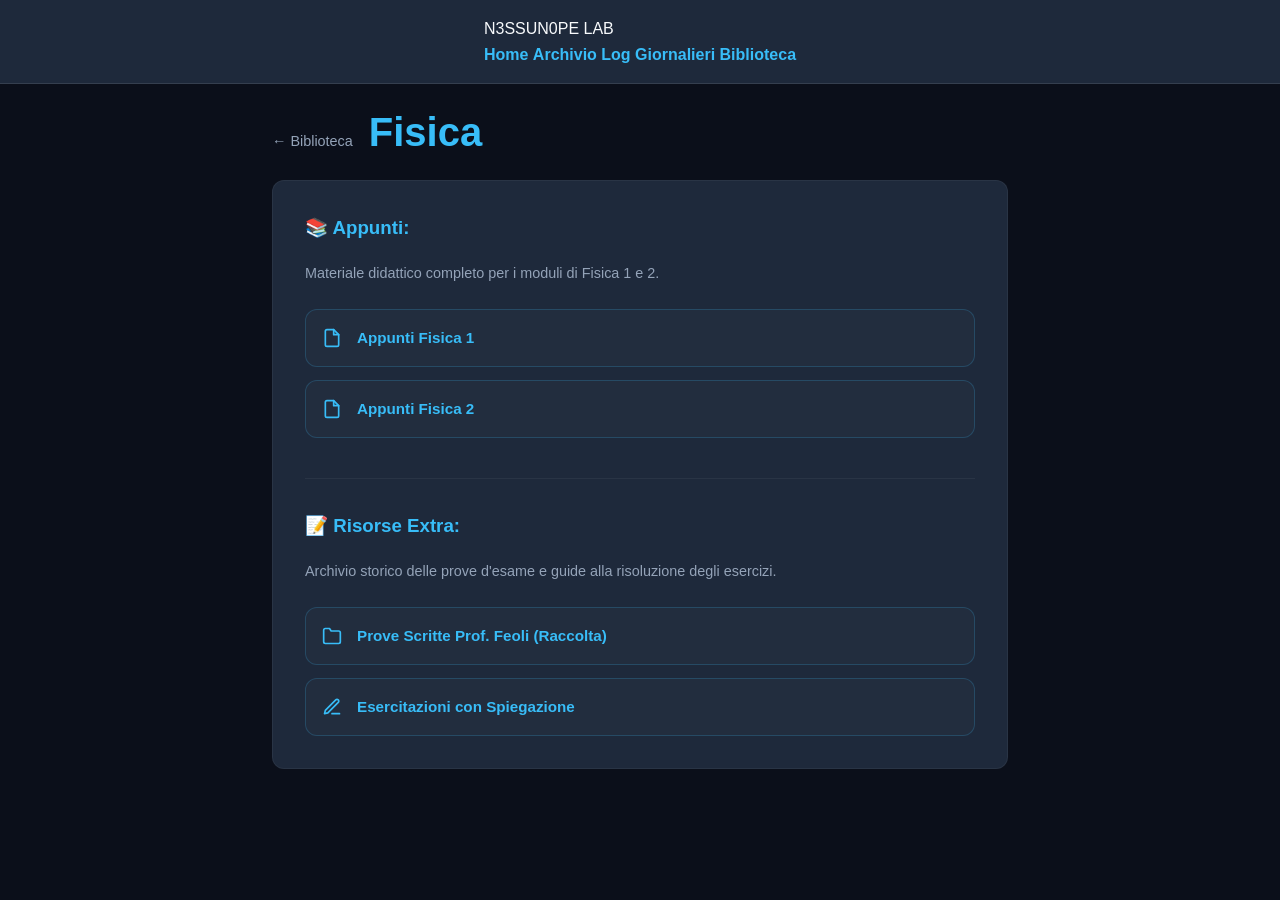
<file: materia_Fisica.html>
<!DOCTYPE html>
<html>
<head>
    <title>Fisica - N3SSUN0PE LAB</title>
    <link rel="stylesheet" href="style.css">
</head>
<body>
    <nav class="navbar">
        <div class="nav-content">
            <span class="nav-logo">N3SSUN0PE LAB</span>
            <div class="nav-links">
                <a href="index.html">Home</a>
                <a href="archivio.html">Archivio Log Giornalieri</a>
                <a href="biblioteca.html" class="active">Biblioteca</a>
            </div>
        </div>
    </nav>

    <div class="container">
        <div style="display: flex; align-items: baseline; gap: 1rem; margin-bottom: 1rem;">
            <a href="biblioteca.html" style="color: var(--text-dim); font-size: 0.9rem; font-weight: normal;">← Biblioteca</a>
            <h1 style="margin: 0; text-align: left;">Fisica</h1>
        </div>
        
        <div class="log-card" style="display: block; text-align: left; padding: 2rem;">
            
            <h3 style="color: var(--accent); margin-top: 0;">📚 Appunti:</h3>
            <p style="color: var(--text-dim); font-size: 0.9rem; margin-bottom: 1.5rem;">Materiale didattico completo per i moduli di Fisica 1 e 2.</p>
            
            <div style="display: flex; flex-direction: column; gap: 0.8rem; margin-bottom: 2.5rem;">
                <a href="assets/biblioteca/Fisica/appuntifisica1.pdf" target="_blank" class="log-card" style="margin: 0; padding: 1rem; border-color: rgba(56, 189, 248, 0.2); background: rgba(255,255,255,0.02); justify-content: flex-start; font-size: 0.95rem;">
                    <svg width="20" height="20" viewBox="0 0 24 24" fill="none" stroke="currentColor" stroke-width="2" stroke-linecap="round" stroke-linejoin="round"><path d="M14 2H6a2 2 0 0 0-2 2v16a2 2 0 0 0 2 2h12a2 2 0 0 0 2-2V8z"></path><polyline points="14 2 14 8 20 8"></polyline></svg>
                    Appunti Fisica 1
                </a>
                <a href="assets/biblioteca/Fisica/appuntifisica2.pdf" target="_blank" class="log-card" style="margin: 0; padding: 1rem; border-color: rgba(56, 189, 248, 0.2); background: rgba(255,255,255,0.02); justify-content: flex-start; font-size: 0.95rem;">
                    <svg width="20" height="20" viewBox="0 0 24 24" fill="none" stroke="currentColor" stroke-width="2" stroke-linecap="round" stroke-linejoin="round"><path d="M14 2H6a2 2 0 0 0-2 2v16a2 2 0 0 0 2 2h12a2 2 0 0 0 2-2V8z"></path><polyline points="14 2 14 8 20 8"></polyline></svg>
                    Appunti Fisica 2
                </a>
            </div>

            <hr style="border: 0; border-top: 1px solid rgba(255,255,255,0.05); margin-bottom: 2rem;">

            <h3 style="color: var(--accent);">📝 Risorse Extra:</h3>
            <p style="color: var(--text-dim); font-size: 0.9rem; margin-bottom: 1.5rem;">Archivio storico delle prove d'esame e guide alla risoluzione degli esercizi.</p>
            
            <div style="display: flex; flex-direction: column; gap: 0.8rem;">
                <a href="assets/biblioteca/Fisica/RaccoltaProveEsameProfFeoli.pdf" target="_blank" class="log-card" style="margin: 0; padding: 1rem; border-color: rgba(56, 189, 248, 0.2); background: rgba(255,255,255,0.02); justify-content: flex-start; font-size: 0.95rem;">
                    <svg width="20" height="20" viewBox="0 0 24 24" fill="none" stroke="currentColor" stroke-width="2" stroke-linecap="round" stroke-linejoin="round"><path d="M22 19a2 2 0 0 1-2 2H4a2 2 0 0 1-2-2V5a2 2 0 0 1 2-2h5l2 3h9a2 2 0 0 1 2 2z"></path></svg>
                    Prove Scritte Prof. Feoli (Raccolta)
                </a>
                <a href="assets/biblioteca/Fisica/EsercitazioniEsame.pdf" target="_blank" class="log-card" style="margin: 0; padding: 1rem; border-color: rgba(56, 189, 248, 0.2); background: rgba(255,255,255,0.02); justify-content: flex-start; font-size: 0.95rem;">
                    <svg width="20" height="20" viewBox="0 0 24 24" fill="none" stroke="currentColor" stroke-width="2" stroke-linecap="round" stroke-linejoin="round"><path d="M12 20h9"></path><path d="M16.5 3.5a2.121 2.121 0 0 1 3 3L7 19l-4 1 1-4L16.5 3.5z"></path></svg>
                    Esercitazioni con Spiegazione
                </a>
            </div>
        </div>
    </div>
</body>
</html>
</file>
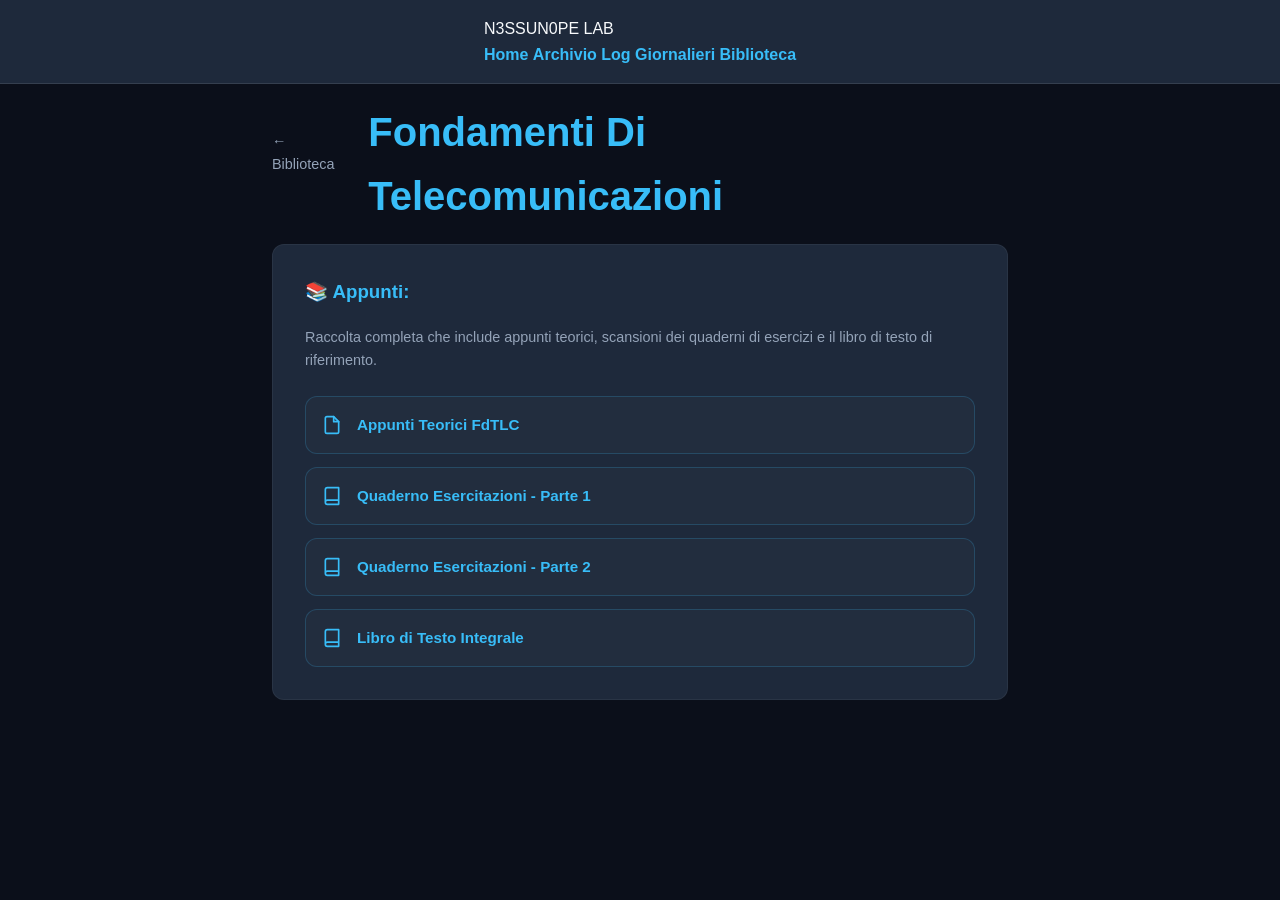
<file: materia_fondamenti_di_telecomunicazioni.html>
<!DOCTYPE html>
<html>
<head>
    <title>TLC - N3SSUN0PE LAB</title>
    <link rel="stylesheet" href="style.css">
</head>
<body>
    <nav class="navbar">
        <div class="nav-content">
            <span class="nav-logo">N3SSUN0PE LAB</span>
            <div class="nav-links">
                <a href="index.html">Home</a>
                <a href="archivio.html">Archivio Log Giornalieri</a>
                <a href="biblioteca.html" class="active">Biblioteca</a>
            </div>
        </div>
    </nav>

    <div class="container">
        <div style="display: flex; align-items: baseline; gap: 1rem; margin-bottom: 1rem;">
            <a href="biblioteca.html" style="color: var(--text-dim); font-size: 0.9rem; font-weight: normal;">← Biblioteca</a>
            <h1 style="margin: 0; text-align: left;">Fondamenti Di Telecomunicazioni</h1>
        </div>
        
        <div class="log-card" style="display: block; text-align: left; padding: 2rem;">
            
            <h3 style="color: var(--accent); margin-top: 0;">📚 Appunti:</h3>
            <p style="color: var(--text-dim); font-size: 0.9rem; margin-bottom: 1.5rem;">
                Raccolta completa che include appunti teorici, scansioni dei quaderni di esercizi e il libro di testo di riferimento.
            </p>
            
            <div style="display: flex; flex-direction: column; gap: 0.8rem;">
                <a href="assets/biblioteca/fondamenti_di_telecomunicazioni/AppuntiFdTLC.pdf" target="_blank" class="log-card" style="margin: 0; padding: 1rem; border-color: rgba(56, 189, 248, 0.2); background: rgba(255,255,255,0.02); justify-content: flex-start; font-size: 0.95rem;">
                    <svg width="20" height="20" viewBox="0 0 24 24" fill="none" stroke="currentColor" stroke-width="2" stroke-linecap="round" stroke-linejoin="round"><path d="M14 2H6a2 2 0 0 0-2 2v16a2 2 0 0 0 2 2h12a2 2 0 0 0 2-2V8z"></path><polyline points="14 2 14 8 20 8"></polyline></svg>
                    Appunti Teorici FdTLC
                </a>

                <a href="assets/biblioteca/fondamenti_di_telecomunicazioni/AppuntiFdTLC_quadernoParte1.pdf" target="_blank" class="log-card" style="margin: 0; padding: 1rem; border-color: rgba(56, 189, 248, 0.2); background: rgba(255,255,255,0.02); justify-content: flex-start; font-size: 0.95rem;">
                    <svg width="20" height="20" viewBox="0 0 24 24" fill="none" stroke="currentColor" stroke-width="2" stroke-linecap="round" stroke-linejoin="round"><path d="M4 19.5v-15A2.5 2.5 0 0 1 6.5 2H20v20H6.5a2.5 2.5 0 0 1 0-5H20"/></svg>
                    Quaderno Esercitazioni - Parte 1
                </a>

                <a href="assets/biblioteca/fondamenti_di_telecomunicazioni/AppuntiFdTLC_quadernoParte2.pdf" target="_blank" class="log-card" style="margin: 0; padding: 1rem; border-color: rgba(56, 189, 248, 0.2); background: rgba(255,255,255,0.02); justify-content: flex-start; font-size: 0.95rem;">
                    <svg width="20" height="20" viewBox="0 0 24 24" fill="none" stroke="currentColor" stroke-width="2" stroke-linecap="round" stroke-linejoin="round"><path d="M4 19.5v-15A2.5 2.5 0 0 1 6.5 2H20v20H6.5a2.5 2.5 0 0 1 0-5H20"/></svg>
                    Quaderno Esercitazioni - Parte 2
                </a>

                <a href="assets/biblioteca/fondamenti_di_telecomunicazioni/TestoFdTLC.pdf" target="_blank" class="log-card" style="margin: 0; padding: 1rem; border-color: rgba(56, 189, 248, 0.2); background: rgba(255,255,255,0.02); justify-content: flex-start; font-size: 0.95rem;">
                    <svg width="20" height="20" viewBox="0 0 24 24" fill="none" stroke="currentColor" stroke-width="2" stroke-linecap="round" stroke-linejoin="round"><path d="M4 19.5v-15A2.5 2.5 0 0 1 6.5 2H20v20H6.5a2.5 2.5 0 0 1 0-5H20"/></svg>
                    Libro di Testo Integrale
                </a>
            </div>
        </div>
    </div>
</body>
</html>
</file>
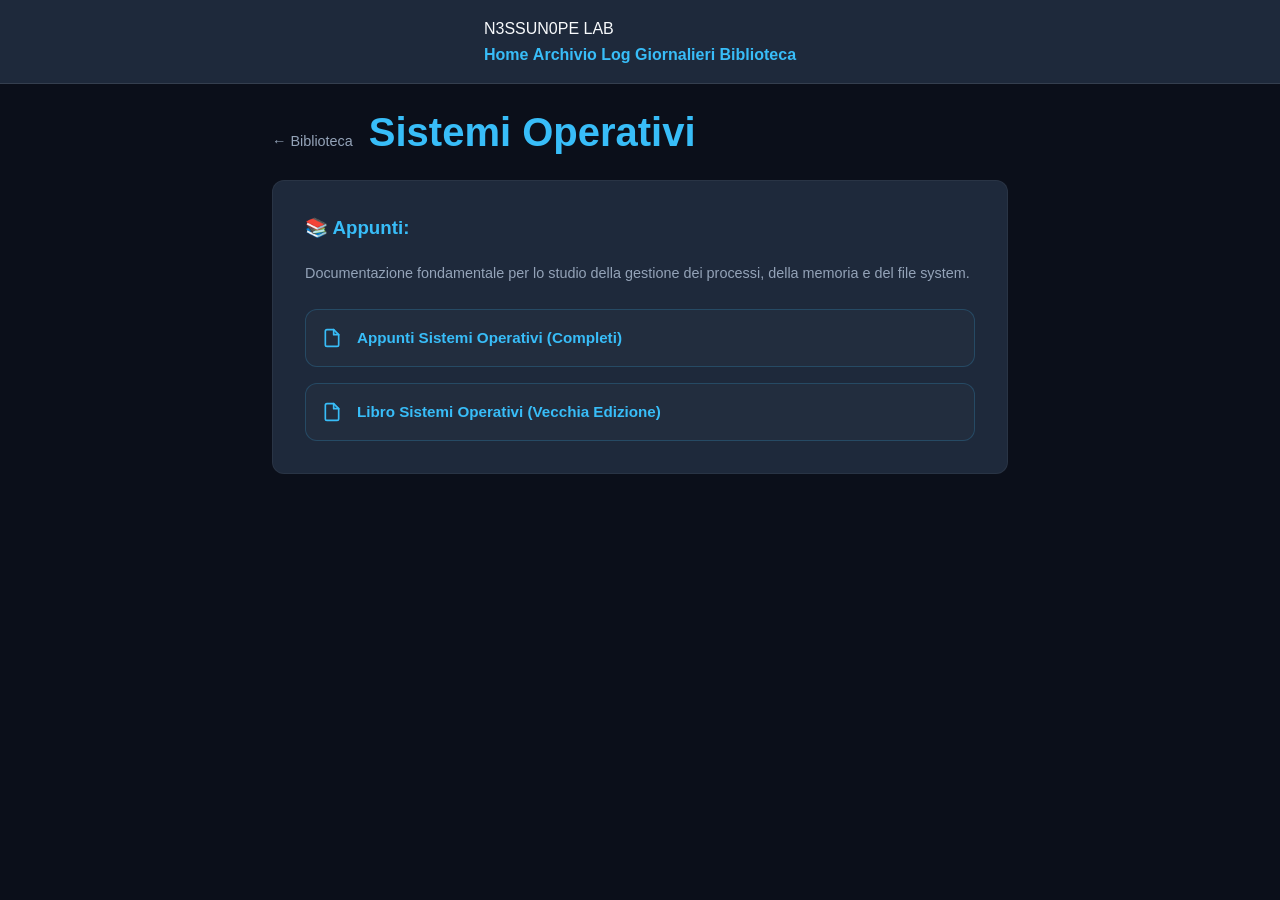
<file: materia_sistemi_operativi.html>
<!DOCTYPE html>
<html>
<head>
    <title>Sistemi Operativi - N3SSUN0PE LAB</title>
    <link rel="stylesheet" href="style.css">
</head>
<body>
    <nav class="navbar">
        <div class="nav-content">
            <span class="nav-logo">N3SSUN0PE LAB</span>
            <div class="nav-links">
                <a href="index.html">Home</a>
                <a href="archivio.html">Archivio Log Giornalieri</a>
                <a href="biblioteca.html" class="active">Biblioteca</a>
            </div>
        </div>
    </nav>

    <div class="container">
        <div style="display: flex; align-items: baseline; gap: 1rem; margin-bottom: 1rem;">
            <a href="biblioteca.html" style="color: var(--text-dim); font-size: 0.9rem; font-weight: normal;">← Biblioteca</a>
            <h1 style="margin: 0; text-align: left;">Sistemi Operativi</h1>
        </div>
        
        <div class="log-card" style="display: block; text-align: left; padding: 2rem;">
            
            <h3 style="color: var(--accent); margin-top: 0;">📚 Appunti:</h3>
            <p style="color: var(--text-dim); font-size: 0.9rem; margin-bottom: 1.5rem;">
                Documentazione fondamentale per lo studio della gestione dei processi, della memoria e del file system.
            </p>
            
            <div style="display: flex; flex-direction: column; gap: 1rem;">
                <a href="assets/biblioteca/sistemi_operativi/sistemi operativi.pdf" target="_blank" class="log-card" style="margin: 0; padding: 1rem; border-color: rgba(56, 189, 248, 0.2); background: rgba(255,255,255,0.02); justify-content: flex-start; font-size: 0.95rem;">
                    <svg width="20" height="20" viewBox="0 0 24 24" fill="none" stroke="currentColor" stroke-width="2" stroke-linecap="round" stroke-linejoin="round"><path d="M14 2H6a2 2 0 0 0-2 2v16a2 2 0 0 0 2 2h12a2 2 0 0 0 2-2V8z"></path><polyline points="14 2 14 8 20 8"></polyline></svg>
                    Appunti Sistemi Operativi (Completi)
                </a>

                <a href="assets/biblioteca/sistemi_operativi/VecchiaEdizioneLibroSistOperativi.pdf" target="_blank" class="log-card" style="margin: 0; padding: 1rem; border-color: rgba(56, 189, 248, 0.2); background: rgba(255,255,255,0.02); justify-content: flex-start; font-size: 0.95rem;">
                    <svg width="20" height="20" viewBox="0 0 24 24" fill="none" stroke="currentColor" stroke-width="2" stroke-linecap="round" stroke-linejoin="round"><path d="M14 2H6a2 2 0 0 0-2 2v16a2 2 0 0 0 2 2h12a2 2 0 0 0 2-2V8z"></path><polyline points="14 2 14 8 20 8"></polyline></svg>
                    Libro Sistemi Operativi (Vecchia Edizione)
                </a>
            </div>
        </div>
    </div>
</body>
</html>
</file>
<file: style.css>
/* 1. VARIABILI: Definiamo la tavolozza colori una volta sola */
:root {
    --bg: #0b0f1a;           /* Sfondo blu notte */
    --card: #1e293b;         /* Colore delle schede */
    --accent: #38bdf8;       /* Azzurro per titoli e link */
    --text: #f8fafc;         /* Testo chiaro principale */
    --text-dim: #94a3b8;     /* Testo secondario grigio */
    --radius: 12px;          /* Smussatura angoli */
}

/* 2. RESET E BASE: Pulizia dei margini e font moderno */
body {
    background-color: var(--bg);
    color: var(--text);
    font-family: 'Segoe UI', Roboto, Helvetica, Arial, sans-serif;
    line-height: 1.6;
    margin: 0;
    padding: 100px 0 0 0; /* <-- MODIFICATO: Lascia lo spazio per la navbar fissa */
    display: flex;
    flex-direction: column;
    align-items: center;
}

/* 3. LAYOUT: Contenitore che non si allarga troppo su PC */
main, .container {
    width: 100%;
    max-width: 800px;
    padding: 0 2rem; /* SPOSTATO QUI: Margini solo per il contenuto */
    box-sizing: border-box;
}

/* 4. TITOLI: Più grandi e con colore d'accento */
h1 {
    color: var(--accent);
    font-size: 2.5rem;
    text-align: center;
    margin-bottom: 2rem;
}

h2 {
    color: var(--accent);
    border-bottom: 2px solid var(--card);
    padding-bottom: 10px;
    margin-top: 2rem;
}

/* 5. LE CARD: Pulizia margini per evitare l'effetto "blocco unico" */
.log-card {
    background-color: var(--card);
    padding: 1.2rem; 
    border-radius: 12px;
    border: 1px solid rgba(255, 255, 255, 0.05);
    text-decoration: none;
    display: flex;
    align-items: center;
    gap: 15px;
    transition: all 0.3s cubic-bezier(0.4, 0, 0.2, 1);
    margin-bottom: 1rem; /* Spazio vitale tra una card e l'altra */
}

.log-card:hover {
    transform: translateY(-5px); /* Si solleva */
    box-shadow: 0 10px 25px -5px rgba(56, 189, 248, 0.15); /* Bagliore Cyan */
    border-color: var(--accent);
}

/* 6. LINK E IMMAGINI: Cura dei dettagli */
a {
    color: var(--accent);
    text-decoration: none;
    font-weight: bold;
    transition: 0.3s;
}

a:hover {
    text-decoration: underline;
    opacity: 0.8;
}

img {
    max-width: 100%;
    border-radius: var(--radius);
    margin: 1rem 0;
    display: block;
}

ul {
    padding-left: 1.2rem;
}

li {
    margin-bottom: 0.5rem;
    color: var(--text-dim);
}
/* 7. COMPONENTI DINAMICI: Ricerca e Rubrica Alfabetica */

/* --- Barra di Ricerca Animata --- */
.search-wrapper {
    display: flex;
    align-items: center;
    border-radius: 8px;
    overflow: hidden;
    transition: width 0.4s ease-in-out, border 0.4s;
    width: 40px;
    height: 40px;
    border: 1px solid transparent;
    background: rgba(255,255,255,0.01);
}

.search-wrapper.expanded {
    width: 220px;
    border: 1px solid var(--accent);
    background: rgba(255,255,255,0.03);
}

.search-icon {
    color: var(--accent);
    width: 24px;
    height: 24px;
    cursor: pointer;
    padding: 8px;
    transition: color 0.3s;
    flex-shrink: 0;
}

.search-icon:hover {
    color: #fff;
}

.search-input {
    width: 100%;
    border: none !important;
    background: transparent !important;
    color: var(--text);
    font-size: 0.9rem;
    outline: none;
    padding: 0;
    opacity: 0;
    transition: opacity 0.3s ease-in-out;
    pointer-events: none;
}

.search-wrapper.expanded .search-input {
    opacity: 1;
    padding: 0.6rem 1rem 0.6rem 0.1rem;
    pointer-events: auto;
}

/* --- Rubrica Laterale Fluttuante --- */
.alfabeto-sidebar {
    position: fixed;
    right: 0; /* Incollata al bordo destro */
    top: 85px;   /* Parte dal tetto */
    bottom: 0; /* Arriva al pavimento */
    display: flex;
    flex-direction: column;
    justify-content: space-evenly; /* Spazia le lettere in modo perfetto e automatico */
    background: rgba(0, 0, 0, 0.4);
    backdrop-filter: blur(5px);
    padding: 10px 8px; /* Leggermente più larga per comodità di click */
    border-left: 1px solid rgba(255,255,255,0.05); /* Bordo solo sul lato interno */
    z-index: 90;
}

.alfabeto-sidebar span {
    color: var(--text-dim);
    font-size: 0.75rem;
    font-family: monospace;
    font-weight: bold;
    cursor: pointer;
    text-align: center;
    margin: 1px 0;
    transition: all 0.2s;
}

.alfabeto-sidebar span:hover {
    color: var(--accent);
    transform: scale(1.5);
}

@media (max-width: 768px) {
    .alfabeto-sidebar { display: none; }
}

/* --- GRIGLIA MATERIE (Ritorno a Rubrica) --- */
/* --- ASSETTO RUBRICA (Verticale) --- */
.grid-materie {
    display: flex;
    flex-direction: column; /* Incolonna tutto */
    gap: 0.8rem;            /* Spazio stretto tra le righe della rubrica */
    width: 100%;
    max-width: 600px;       /* Evita che i bottoni diventino troppo lunghi su PC */
    margin: 0 auto;
}

/* Assicurati che le log-card abbiano un margine inferiore se non sono in una griglia */
.log-card {
    margin-bottom: 1.5rem; 
    /* ... il resto del tuo codice ... */
}

/* --- 8. NAVBAR DINAMICA --- */
.navbar {
    width: 100%;
    background: var(--card);
    padding: 1rem 0;
    border-bottom: 1px solid rgba(255,255,255,0.1);
    position: fixed; /* <-- LA MAGIA È QUI: Incollata al tetto per sempre */
    top: 0;
    left: 0;
    z-index: 100;
    display: flex;
    justify-content: center;
}
</file>
